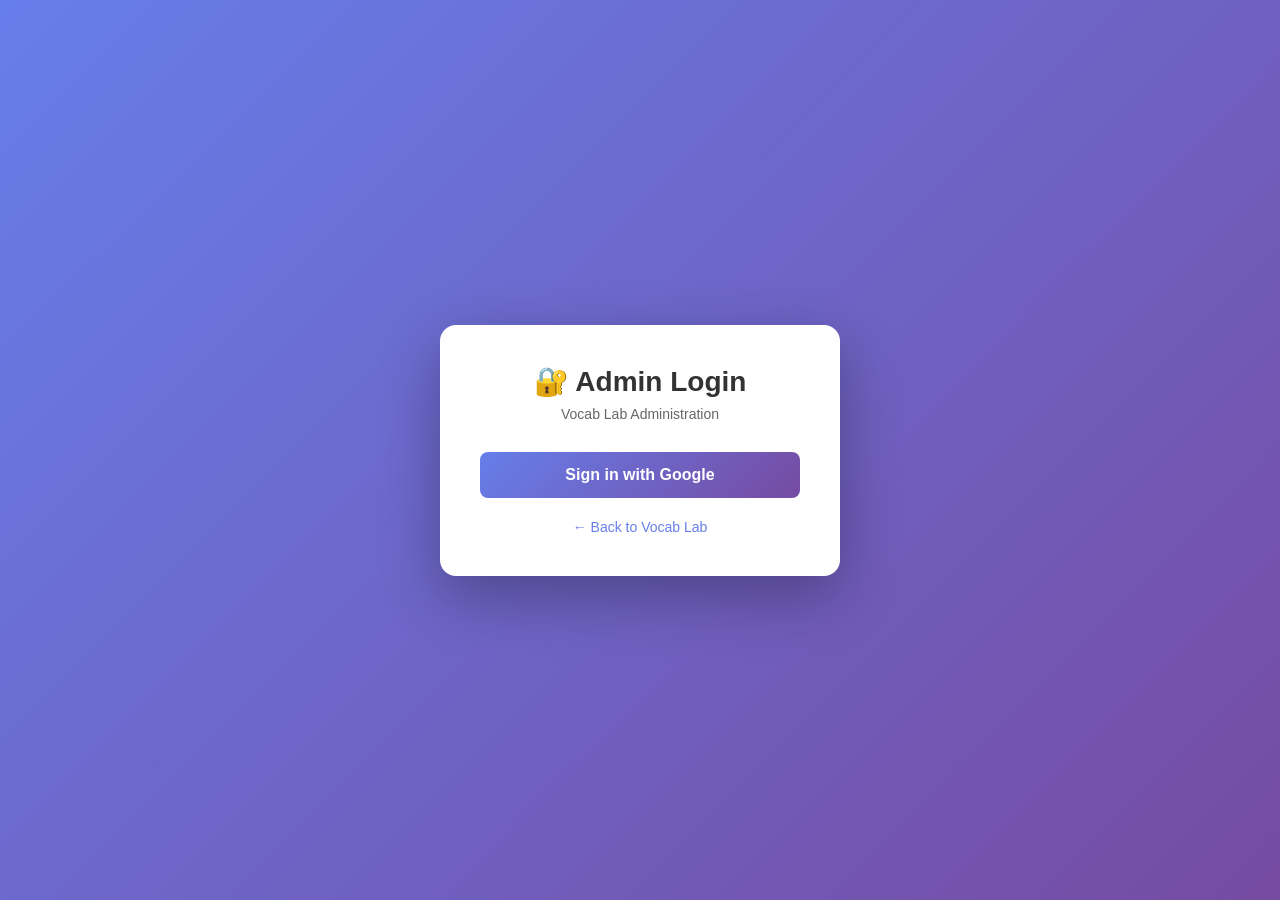
<file: templates/admin_login.html>
<!DOCTYPE html>
<html lang="en">
<head>
    <meta charset="UTF-8">
    <meta name="viewport" content="width=device-width, initial-scale=1.0">
    <title>Admin Login - Vocab Lab</title>
    <style>
        * {
            margin: 0;
            padding: 0;
            box-sizing: border-box;
        }
        
        body {
            font-family: -apple-system, BlinkMacSystemFont, 'Segoe UI', Roboto, Oxygen, Ubuntu, Cantarell, sans-serif;
            background: linear-gradient(135deg, #667eea 0%, #764ba2 100%);
            min-height: 100vh;
            display: flex;
            align-items: center;
            justify-content: center;
            padding: 20px;
        }
        
        .login-container {
            background: white;
            border-radius: 16px;
            box-shadow: 0 20px 60px rgba(0, 0, 0, 0.3);
            padding: 40px;
            width: 100%;
            max-width: 400px;
        }
        
        .logo {
            text-align: center;
            margin-bottom: 30px;
        }
        
        h1 {
            color: #333;
            font-size: 28px;
            margin-bottom: 8px;
        }
        
        .subtitle {
            color: #666;
            font-size: 14px;
        }
        
        .form-group {
            margin-bottom: 20px;
        }
        
        label {
            display: block;
            color: #333;
            font-weight: 500;
            margin-bottom: 8px;
            font-size: 14px;
        }
        
        input {
            width: 100%;
            padding: 12px 16px;
            border: 2px solid #e0e0e0;
            border-radius: 8px;
            font-size: 15px;
            transition: all 0.3s;
        }
        
        input:focus {
            outline: none;
            border-color: #667eea;
            box-shadow: 0 0 0 3px rgba(102, 126, 234, 0.1);
        }
        
        button {
            width: 100%;
            padding: 14px;
            background: linear-gradient(135deg, #667eea 0%, #764ba2 100%);
            color: white;
            border: none;
            border-radius: 8px;
            font-size: 16px;
            font-weight: 600;
            cursor: pointer;
            transition: transform 0.2s, box-shadow 0.2s;
        }
        
        button:hover {
            transform: translateY(-2px);
            box-shadow: 0 6px 20px rgba(102, 126, 234, 0.4);
        }
        
        button:active {
            transform: translateY(0);
        }
        
        button:disabled {
            opacity: 0.6;
            cursor: not-allowed;
            transform: none;
        }
        
        .error-message {
            background: #fee;
            color: #c33;
            padding: 12px;
            border-radius: 8px;
            margin-bottom: 20px;
            font-size: 14px;
            display: none;
        }
        
        .error-message.show {
            display: block;
            animation: shake 0.4s;
        }
        
        @keyframes shake {
            0%, 100% { transform: translateX(0); }
            25% { transform: translateX(-10px); }
            75% { transform: translateX(10px); }
        }
        
        .back-link {
            text-align: center;
            margin-top: 20px;
        }
        
        .back-link a {
            color: #667eea;
            text-decoration: none;
            font-size: 14px;
        }
        
        .back-link a:hover {
            text-decoration: underline;
        }
    </style>
</head>
<body>
    <div class="login-container">
        <div class="logo">
            <h1>🔐 Admin Login</h1>
            <p class="subtitle">Vocab Lab Administration</p>
        </div>
        
        <div id="errorMessage" class="error-message"></div>
        
        <a href="/auth/google" style="display:block; text-align:center; padding:14px; background:linear-gradient(135deg, #667eea 0%, #764ba2 100%); color:white; border-radius:8px; font-size:16px; font-weight:600; text-decoration:none;">Sign in with Google</a>
        
        <div class="back-link">
            <a href="/">← Back to Vocab Lab</a>
        </div>
    </div>
    
    <script>
        const form = document.getElementById('loginForm');
        const errorMessage = document.getElementById('errorMessage');
        const loginBtn = document.getElementById('loginBtn');
        const btnText = document.getElementById('btnText');
        
        form.addEventListener('submit', async (e) => {
            e.preventDefault();
            
            const username = document.getElementById('username').value;
            const password = document.getElementById('password').value;
</file>
